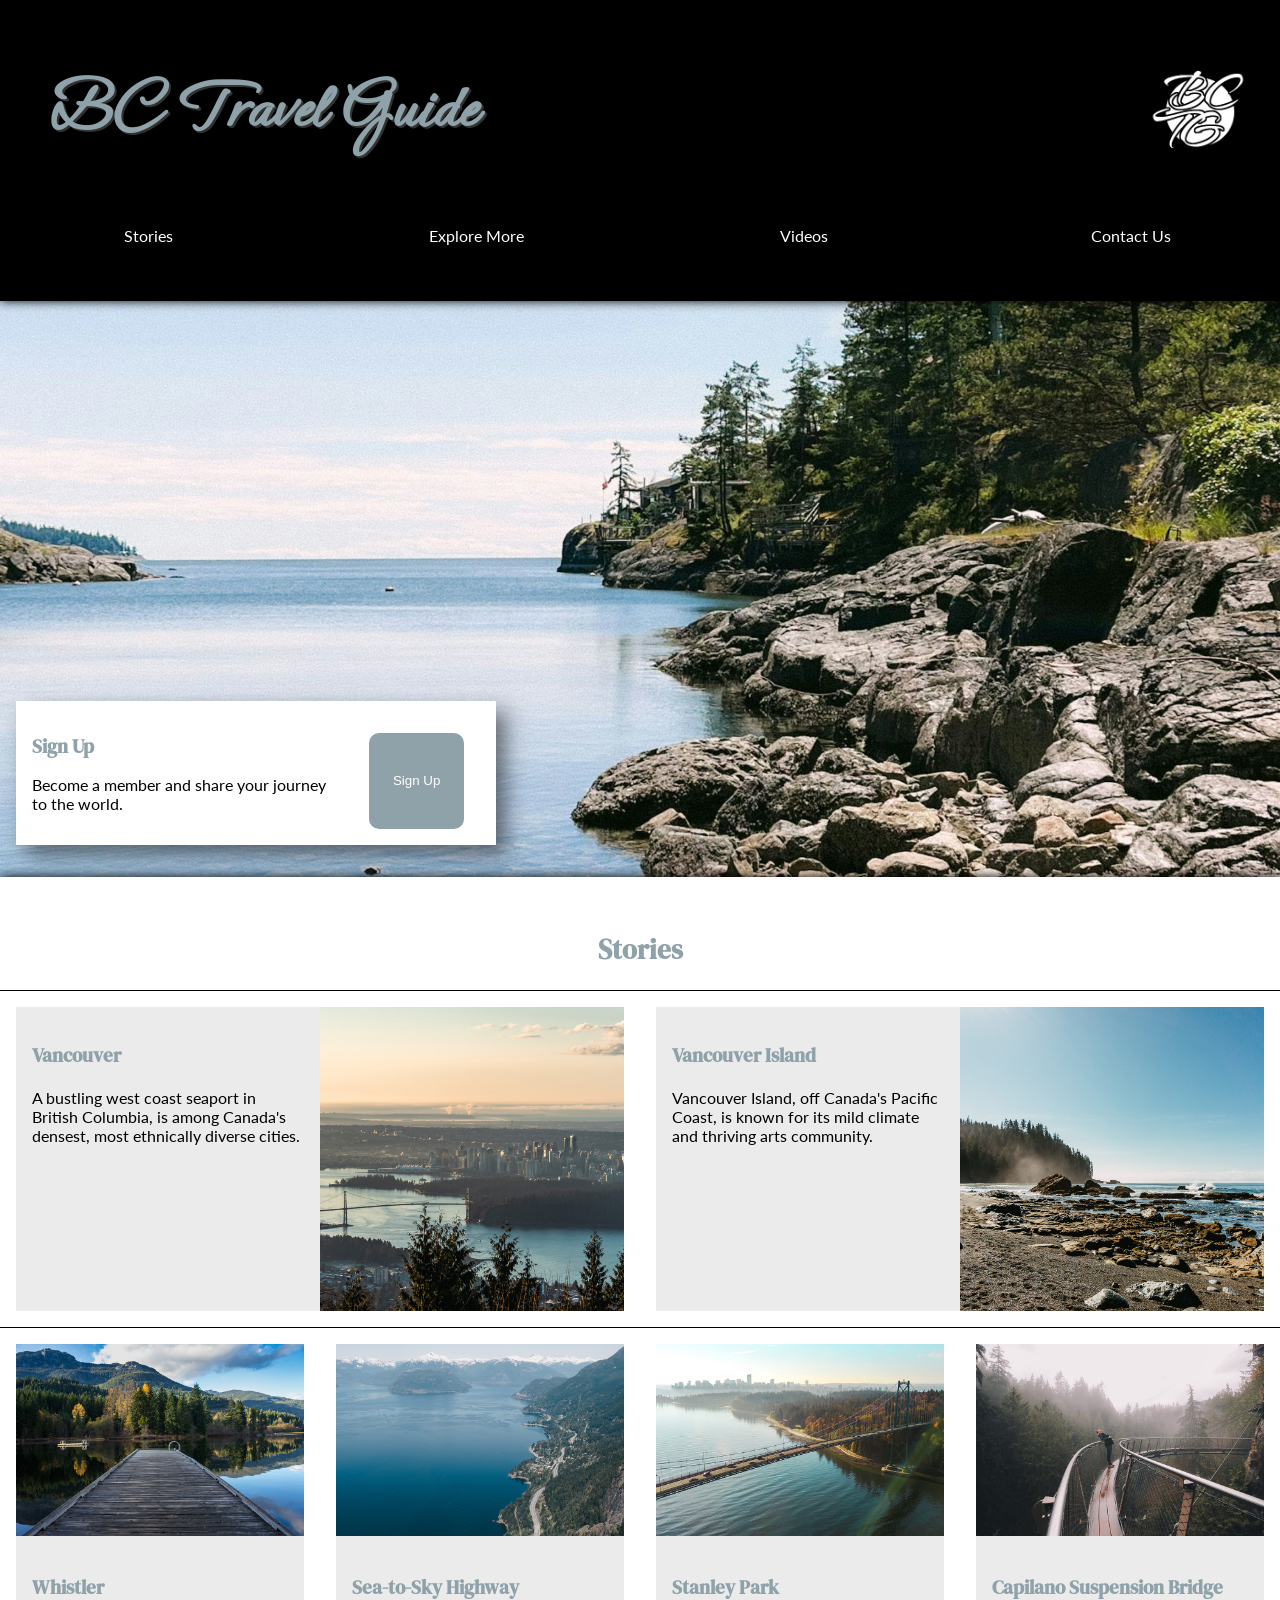
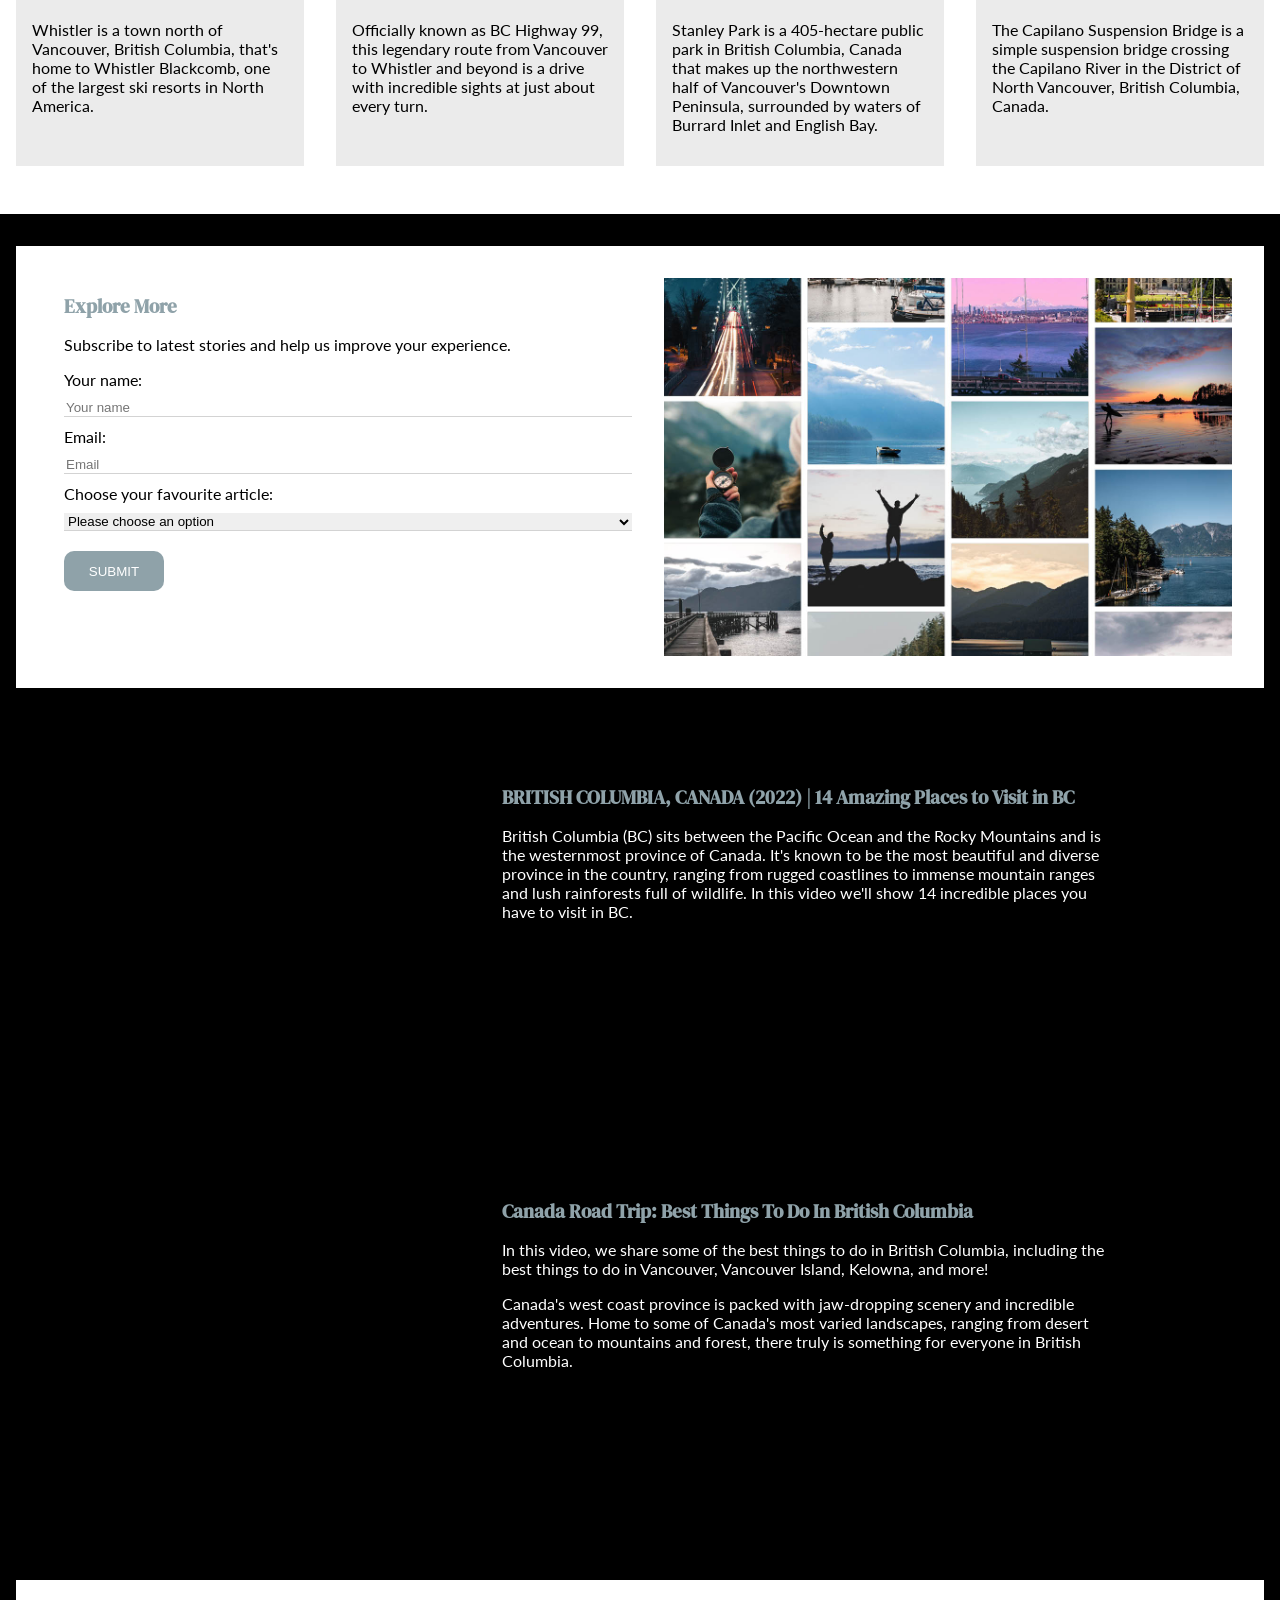
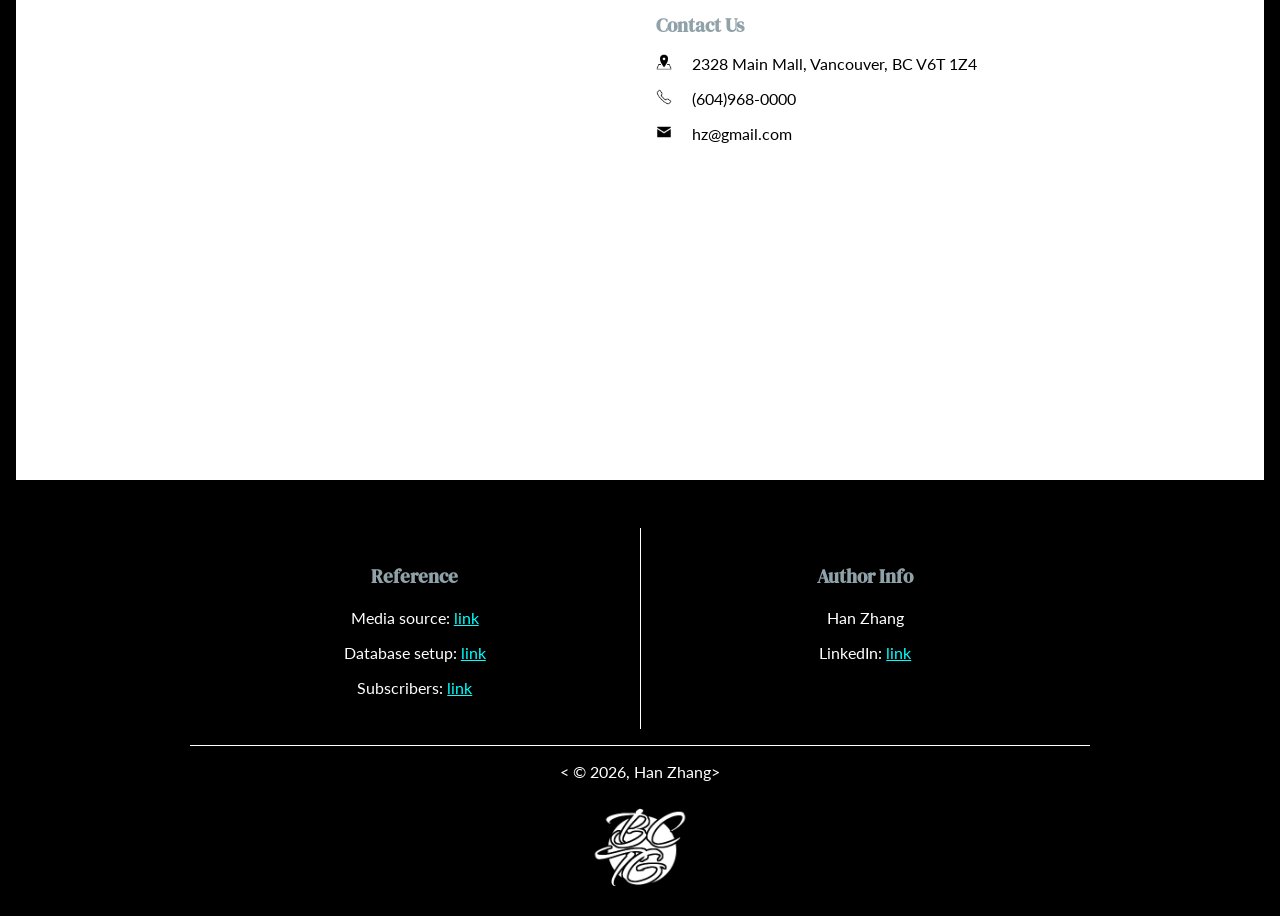
<file: index.html>
<!DOCTYPE html>
<html lang="en">
    <head>
        <title>BC Travel Guide</title>
        <meta charset="utf-8">
        <meta name="viewport" content="width=device-width, initial-scale=1" />
        <link rel="stylesheet" href="css/style.css">
        <script src="js/script.js"></script>

    </head>

    <body>
        <header>
            <div class="content">
                <div class="top">
                    <img src="images/Logo.png" width="100" height="100" alt="icon">
                    <h1>BC Travel Guide</h1>
                </div>
                <nav>
                    <ul>
                        <li><a href="#stories">Stories</a></li>
                        <li><a href="#exploreMore">Explore More</a></li>
                        <li><a href="#videoPart">Videos</a></li>
                        <li><a href="#contactInfo">Contact Us</a></li>
                    </ul>
                </nav>
            </div>
        </header>

        <div id="signup">
            <div class="floatingCard">
                <div class="titleAndText">
                    <h2>Sign Up</h2>
                    <p>Become a member and share your journey to the world.</p>
                </div>
                <button id="signUpButton" onclick="signUpButton()"> Sign Up</button>
            </div>
        </div>

        <article id="stories">
            <div class="content">

                <h2>Stories</h2>

                <div class="largeArticles">
                    <a class="articleCard" href="pages/story.html?story=vancouver">
                        <div class="titleAndText">
                            <h3>Vancouver</h3>
                            <p>A bustling west coast seaport in British Columbia, is among Canada's densest, most ethnically diverse cities.</p>
                        </div>
                        <div class="image">
                            <img src="images/articleCover/Crypress-matt-drenth-p9N0WTyPjgc-unsplash.jpg" alt="Vancouver city and bridge view" loading="lazy">
                        </div>
                    </a>
                    <a class="articleCard" href="pages/story.html?story=vancouver-island">
                        <div class="titleAndText">
                            <h3>Vancouver Island</h3>
                            <p>Vancouver Island, off Canada's Pacific Coast, is known for its mild climate and thriving arts community.</p>
                        </div>
                        <div class="image">
                            <img src="images/articleCover/VanvoucerIsland-matt-drenth-Lx_QJ677Hkg-unsplash.jpg" alt="Rocky Vancouver Island coastline" loading="lazy">
                        </div>
                    </a>
                </div>
    
                <div class="smallArticles">
                    <div class="part1">
                        <a class="articleCard" href="pages/story.html?story=whistler">
                            <div class="image">
                                <img src="images/articleCover/Whistler-benjamin-hayward-bvvmZbZ3QUQ-unsplash.jpg" alt="Lake and mountain view near Whistler" loading="lazy">
                            </div>
                            <div class="titleAndText">
                                <h3>Whistler</h3>
                                <p>Whistler is a town north of Vancouver, British Columbia, that's home to Whistler Blackcomb, one of the largest ski resorts in North America.</p>
                            </div>
                        </a>
                        <a class="articleCard" href="pages/story.html?story=sea-to-sky-highway">
                            <div class="image">
                                <img src="images/articleCover/SeaToSky-tim-woolliscroft--d6Btoap3dw-unsplash.jpg" alt="Aerial view of the Sea-to-Sky Highway" loading="lazy">
                            </div>
                            <div class="titleAndText">
                                <h3>Sea-to-Sky Highway</h3>
                                <p>Officially known as BC Highway 99, this legendary route from Vancouver to Whistler and beyond is a drive with incredible sights at just about every turn.</p>
                            </div>
                        </a>
                    </div>
                    <div class="part2">
                        <a class="articleCard" href="pages/story.html?story=stanley-park">
                            <div class="image">
                                <img src="images/articleCover/Stanly-lee-robinson-Yc9h5SJdEzI-unsplash.jpg" alt="Aerial view of Stanley Park and bridge" loading="lazy">
                            </div>
                            <div class="titleAndText">
                                <h3>Stanley Park</h3>
                                <p>Stanley Park is a 405-hectare public park in British Columbia, Canada that makes up the northwestern half of Vancouver's Downtown Peninsula, surrounded by waters of Burrard Inlet and English Bay.</p>
                            </div>
                        </a>
                        <a class="articleCard" href="pages/story.html?story=capilano-suspension-bridge">
                            <div class="image">
                                <img src="images/articleCover/Capilano-tim-trad-cnj0k9wYEAk-unsplash.jpg" alt="Person standing on Capilano Suspension Bridge" loading="lazy">
                            </div>
                            <div class="titleAndText">
                                <h3>Capilano Suspension Bridge</h3>
                                <p>The Capilano Suspension Bridge is a simple suspension bridge crossing the Capilano River in the District of North Vancouver, British Columbia, Canada. </p>
                            </div>
                        </a>
                    </div>
                </div>

            </div>
        </article>

        <div id="exploreMore">
            <div class="content">    
                <div class="centredCard">
                    <div class="titleAndText">
                        <div class="loginForm">    
                            <h2>Explore More</h2>
                            <p>Subscribe to latest stories and help us improve your experience.</p>
                            <form action="php/signUp.php" method="POST" onsubmit="ensurePhpServer(event)">
            
                                <label for="your-name">Your name:</label>
                                <input type="text" id="your-name" name="yourName" placeholder="Your name" required autocomplete="name">
                                <label for="email-address">Email:</label>
                                <input type="email" id="email-address" name="email" placeholder="Email" required autocomplete="email">
                
                                <label for="theme-select">Choose your favourite article:</label>
                                <select name="theme" id="theme-select" required>
                                    <option value="">Please choose an option</option>
                                    <option value="Vancouver">Vancouver</option>
                                    <option value="Vancouver Island">Vancouver Island</option>
                                    <option value="Whistler">Whistler</option>
                                    <option value="Sea-to-Sky Highway">Sea-to-Sky Highway</option>
                                    <option value="Stanley Park">Stanley Park</option>
                                    <option value="Capilano Suspension Bridge">Capilano Suspension Bridge</option>
                                </select>
                                
                                <input type="submit" name="submitButton" value="SUBMIT">      
                            </form>
                        </div>
                    </div>
                    <div class="image">
                        <img src="images/photoWall/photoWall.jpg" height="200" alt="British Columbia travel photo wall" loading="lazy">
                    </div>
                </div>
            </div>
        </div>

        <article id="videoPart">
            <div class="content">
                <div class="part1">
                    <div class="video">
                        <iframe src="https://www.youtube.com/embed/ivMP7NJBT_I" title="BRITISH COLUMBIA, CANADA (2022) | 14 Amazing Places to Visit in BC" allow="accelerometer; autoplay; clipboard-write; encrypted-media; gyroscope; picture-in-picture; web-share" allowfullscreen></iframe>
                    </div>
                    <div class="titleAndText">
                        <h2>BRITISH COLUMBIA, CANADA (2022) | 14 Amazing Places to Visit in BC</h2>
                        <p>British Columbia (BC) sits between the Pacific Ocean and the Rocky Mountains and is the westernmost province of Canada. It's known to be the most beautiful and diverse province in the country, ranging from rugged coastlines to immense mountain ranges and lush rainforests full of wildlife. In this video we'll show 14 incredible places you have to visit in BC. </p>
                    </div>
                </div>
            </div>
            <div class="content">
                <div class="part2">
                    <div class="video">
                        <iframe src="https://www.youtube.com/embed/M078XrAjBJQ" title="Canada Road Trip: Best Things To Do In British Columbia" allow="accelerometer; autoplay; clipboard-write; encrypted-media; gyroscope; picture-in-picture; web-share" allowfullscreen></iframe>
                    </div>
                    <div class="titleAndText">
                        <h2>Canada Road Trip: Best Things To Do In British Columbia</h2>
                        <p>In this video, we share some of the best things to do in British Columbia, including the best things to do in Vancouver, Vancouver Island, Kelowna, and more!</p>
                        <p>Canada's west coast province is packed with jaw-dropping scenery and incredible adventures. Home to some of Canada's most varied landscapes, ranging from desert and ocean to mountains and forest, there truly is something for everyone in British Columbia.</p>
                    </div>
                </div>
            </div>
        </article>

        <div id="contactInfo">
            <div class="content">
                <div class="centredCard">
                    <div class="image">
                        <iframe
                            id="map"
                            title="Map showing UBC"
                            src="https://www.google.com/maps?q=University%20of%20British%20Columbia%2C%202328%20Main%20Mall%2C%20Vancouver%2C%20BC&output=embed"
                            loading="lazy"
                            referrerpolicy="no-referrer-when-downgrade"
                            allowfullscreen>
                        </iframe>
                    </div>
                    <div class="titleAndText">
                        <h2>Contact Us</h2>
                        <ul>
                            <li><img src="images/icons/icons8-address-100.png" alt="address" class="icon"> 2328 Main Mall, Vancouver, BC V6T 1Z4</li>
                            <li><img src="images/icons/icons8-phone-100.png" alt="phone" class="icon"> (604)968-0000</li>
                            <li><img src="images/icons/icons8-email-96.png" alt="email" class="icon"> hz@gmail.com</li>
                        </ul>
                    </div>
                </div>
            </div>
        </div>

        <footer id="informations">
            <div class="content">
                <div class="top">
                    <div class="left">
                        <h3>Reference</h3>
                        <p>Media source: <a href="pages/mediaSource.html">link</a></p>
                        <p>Database setup: <a href="php/setup.php">link</a></p>
                        <p>Subscribers: <a href="php/subscribers.php">link</a></p>
                    </div>
                    <div class="right">
                        <h3>Author Info</h3>
                        <p>Han Zhang</p>
                        <p>LinkedIn: <a href="https://www.linkedin.com/in/hanz14c/">link</a></p>
                    </div>    
                </div>
                <div class="bottom">
                    <p> &lt; &copy; 2026, Han Zhang> </p>
                    <img src="images/Logo.png" width="100" height="100" alt="icon">
                </div>    
            </div>
        </footer>
    </body>
</html>
</file>
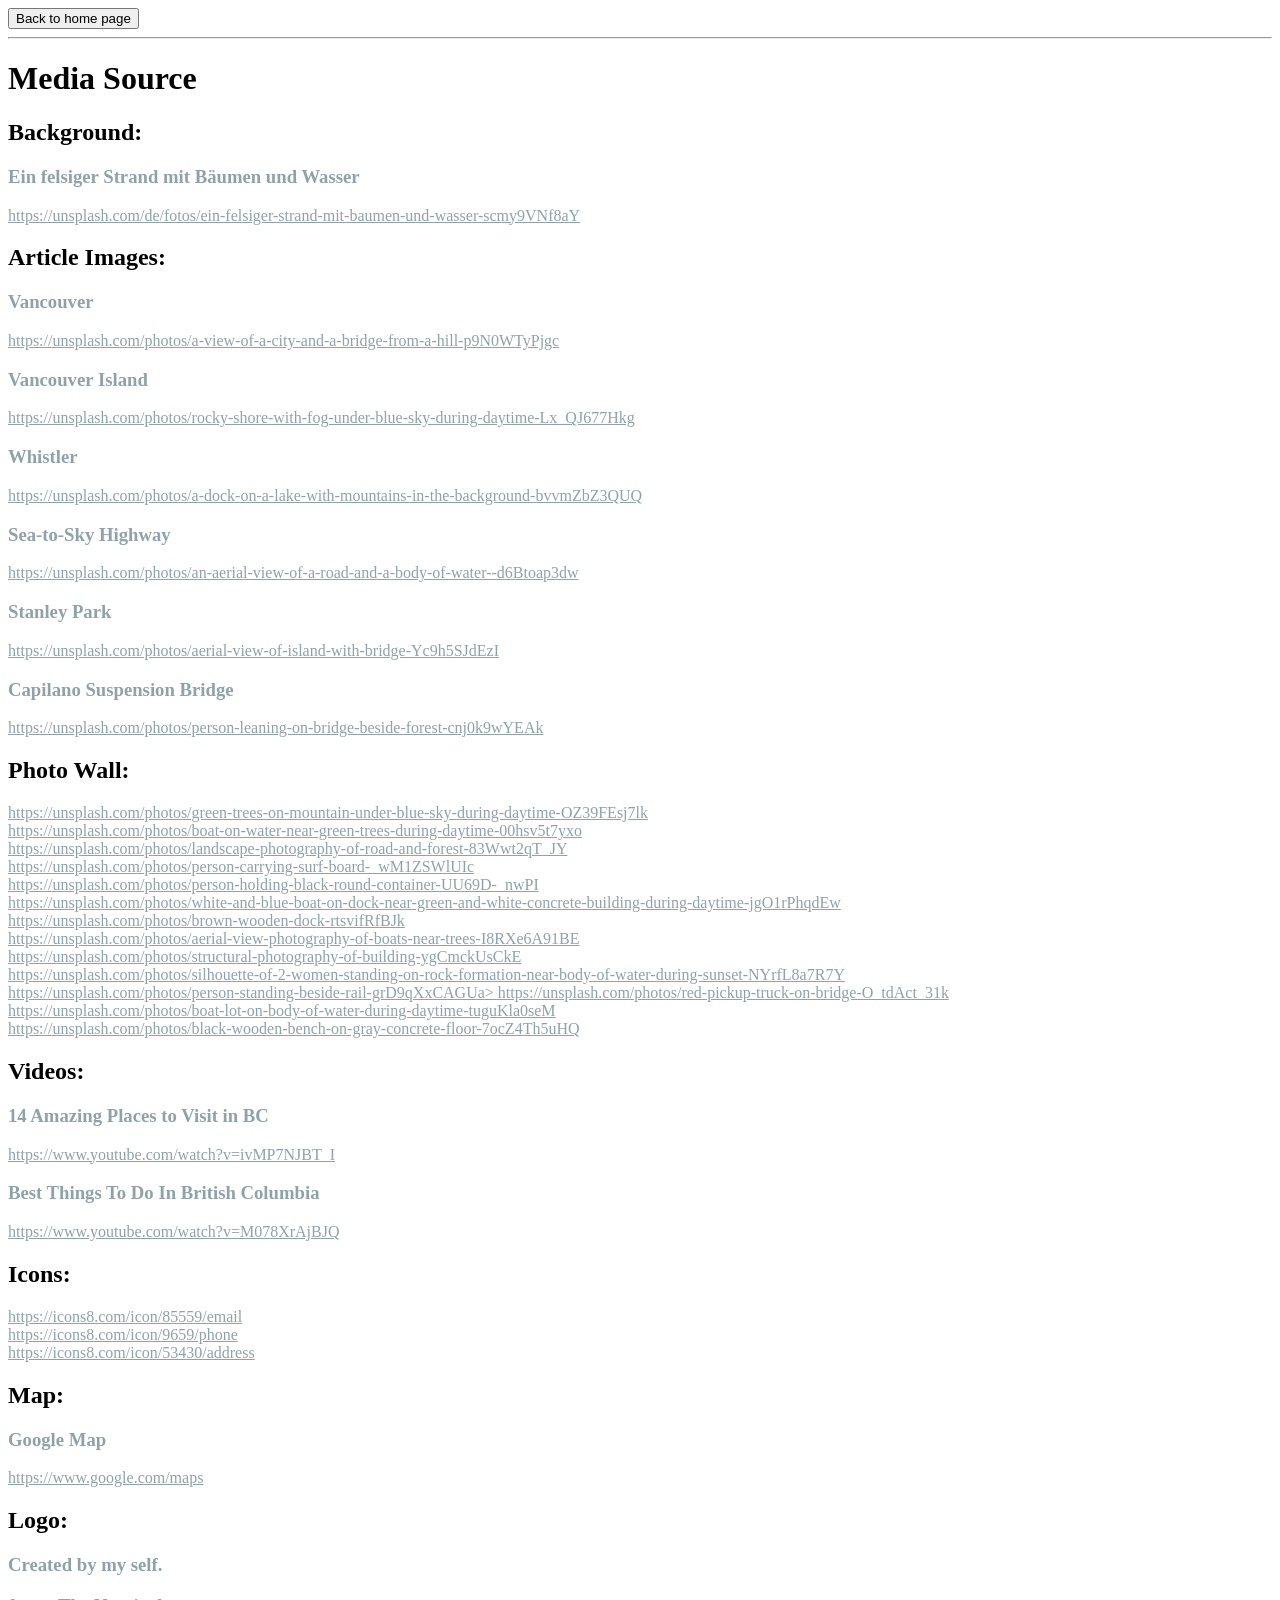
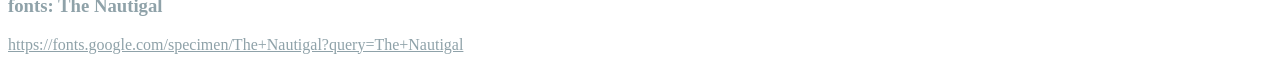
<file: index/mediaSource.html>
<!DOCTYPE html>
<html lang="en">
    <head>
        <title>Project - Han Zhang</title>
        <meta charset="utf-8">
        <meta name="viewport" content="width=device-width, initial-scale=1" />
        <style>
            h3, a {
                color: rgb(143, 162, 169);
            }
        </style>
    </head>
    <body>
        <a href="../project.html"><button>Back to home page</button></a>
        <hr>

        <h1>Media Source</h1>

        <h2>Background:</h2>
        <h3>Ein felsiger Strand mit Bäumen und Wasser</h3>
        <a href="https://unsplash.com/de/fotos/ein-felsiger-strand-mit-baumen-und-wasser-scmy9VNf8aY">https://unsplash.com/de/fotos/ein-felsiger-strand-mit-baumen-und-wasser-scmy9VNf8aY</a>
        <h2>Article Images:</h2>
        <h3>Vancouver</h3>
        <a href="https://unsplash.com/photos/a-view-of-a-city-and-a-bridge-from-a-hill-p9N0WTyPjgc">https://unsplash.com/photos/a-view-of-a-city-and-a-bridge-from-a-hill-p9N0WTyPjgc</a>
        <h3>Vancouver Island</h3>
        <a href="https://unsplash.com/photos/rocky-shore-with-fog-under-blue-sky-during-daytime-Lx_QJ677Hkg">https://unsplash.com/photos/rocky-shore-with-fog-under-blue-sky-during-daytime-Lx_QJ677Hkg</a>
        <h3>Whistler</h3>
        <a href="https://unsplash.com/photos/a-dock-on-a-lake-with-mountains-in-the-background-bvvmZbZ3QUQ">https://unsplash.com/photos/a-dock-on-a-lake-with-mountains-in-the-background-bvvmZbZ3QUQ</a>
        <h3>Sea-to-Sky Highway</h3>
        <a href="https://unsplash.com/photos/an-aerial-view-of-a-road-and-a-body-of-water--d6Btoap3dw">https://unsplash.com/photos/an-aerial-view-of-a-road-and-a-body-of-water--d6Btoap3dw</a>
        <h3>Stanley Park</h3>
        <a href="https://unsplash.com/photos/aerial-view-of-island-with-bridge-Yc9h5SJdEzI">https://unsplash.com/photos/aerial-view-of-island-with-bridge-Yc9h5SJdEzI</a>
        <h3>Capilano Suspension Bridge</h3>
        <a href="https://unsplash.com/photos/person-leaning-on-bridge-beside-forest-cnj0k9wYEAk">https://unsplash.com/photos/person-leaning-on-bridge-beside-forest-cnj0k9wYEAk</a>

        <h2>Photo Wall:</h2>
        <a href="https://unsplash.com/photos/green-trees-on-mountain-under-blue-sky-during-daytime-OZ39FEsj7lk">https://unsplash.com/photos/green-trees-on-mountain-under-blue-sky-during-daytime-OZ39FEsj7lk</a><br>
        <a href="https://unsplash.com/photos/boat-on-water-near-green-trees-during-daytime-00hsv5t7yxo">https://unsplash.com/photos/boat-on-water-near-green-trees-during-daytime-00hsv5t7yxo</a><br>
        <a href="https://unsplash.com/photos/landscape-photography-of-road-and-forest-83Wwt2qT_JY">https://unsplash.com/photos/landscape-photography-of-road-and-forest-83Wwt2qT_JY</a><br>
        <a href="https://unsplash.com/photos/person-carrying-surf-board-_wM1ZSWlUIc">https://unsplash.com/photos/person-carrying-surf-board-_wM1ZSWlUIc</a><br>
        <a href="https://unsplash.com/photos/person-holding-black-round-container-UU69D-_nwPI">https://unsplash.com/photos/person-holding-black-round-container-UU69D-_nwPI</a><br>
        <a href="https://unsplash.com/photos/white-and-blue-boat-on-dock-near-green-and-white-concrete-building-during-daytime-jgO1rPhqdEw">https://unsplash.com/photos/white-and-blue-boat-on-dock-near-green-and-white-concrete-building-during-daytime-jgO1rPhqdEw</a><br>
        <a href="https://unsplash.com/photos/brown-wooden-dock-rtsvifRfBJk">https://unsplash.com/photos/brown-wooden-dock-rtsvifRfBJk</a><br>
        <a href="https://unsplash.com/photos/aerial-view-photography-of-boats-near-trees-I8RXe6A91BE">https://unsplash.com/photos/aerial-view-photography-of-boats-near-trees-I8RXe6A91BE</a><br>
        <a href="https://unsplash.com/photos/structural-photography-of-building-ygCmckUsCkE">https://unsplash.com/photos/structural-photography-of-building-ygCmckUsCkE</a><br>
        <a href="https://unsplash.com/photos/silhouette-of-2-women-standing-on-rock-formation-near-body-of-water-during-sunset-NYrfL8a7R7Y">https://unsplash.com/photos/silhouette-of-2-women-standing-on-rock-formation-near-body-of-water-during-sunset-NYrfL8a7R7Y</a><br>
        <a href="https://unsplash.com/photos/person-standing-beside-rail-grD9qXxCAGU">https://unsplash.com/photos/person-standing-beside-rail-grD9qXxCAGU</body>a>
        <a href="https://unsplash.com/photos/red-pickup-truck-on-bridge-O_tdAct_31k">https://unsplash.com/photos/red-pickup-truck-on-bridge-O_tdAct_31k</a><br>
        <a href="https://unsplash.com/photos/boat-lot-on-body-of-water-during-daytime-tuguKla0seM">https://unsplash.com/photos/boat-lot-on-body-of-water-during-daytime-tuguKla0seM</a><br>
        <a href="https://unsplash.com/photos/black-wooden-bench-on-gray-concrete-floor-7ocZ4Th5uHQ">https://unsplash.com/photos/black-wooden-bench-on-gray-concrete-floor-7ocZ4Th5uHQ</a><br>


        <h2>Videos:</h2>
        <h3>14 Amazing Places to Visit in BC</h3>
        <a href="https://www.youtube.com/watch?v=ivMP7NJBT_I">https://www.youtube.com/watch?v=ivMP7NJBT_I</a>
        <h3>Best Things To Do In British Columbia</h3>
        <a href="https://www.youtube.com/watch?v=M078XrAjBJQ">https://www.youtube.com/watch?v=M078XrAjBJQ</a>

        <h2>Icons:</h2>
        <a href="https://icons8.com/icon/85559/email">https://icons8.com/icon/85559/email</a><br>
        <a href="https://icons8.com/icon/9659/phone">https://icons8.com/icon/9659/phone</a><br>
        <a href="https://icons8.com/icon/53430/address">https://icons8.com/icon/53430/address</a><br>

        <h2>Map:</h2>
        <h3>Google Map</h3>
        <a href="https://www.google.com/maps">https://www.google.com/maps</a>
        
        <h2>Logo:</h2>
        <h3>Created by my self.</h3>
        <h3>fonts: The Nautigal</h3>
        <a href="https://fonts.google.com/specimen/The+Nautigal?query=The+Nautigal">https://fonts.google.com/specimen/The+Nautigal?query=The+Nautigal</a>
    </body>
</html>
</file>
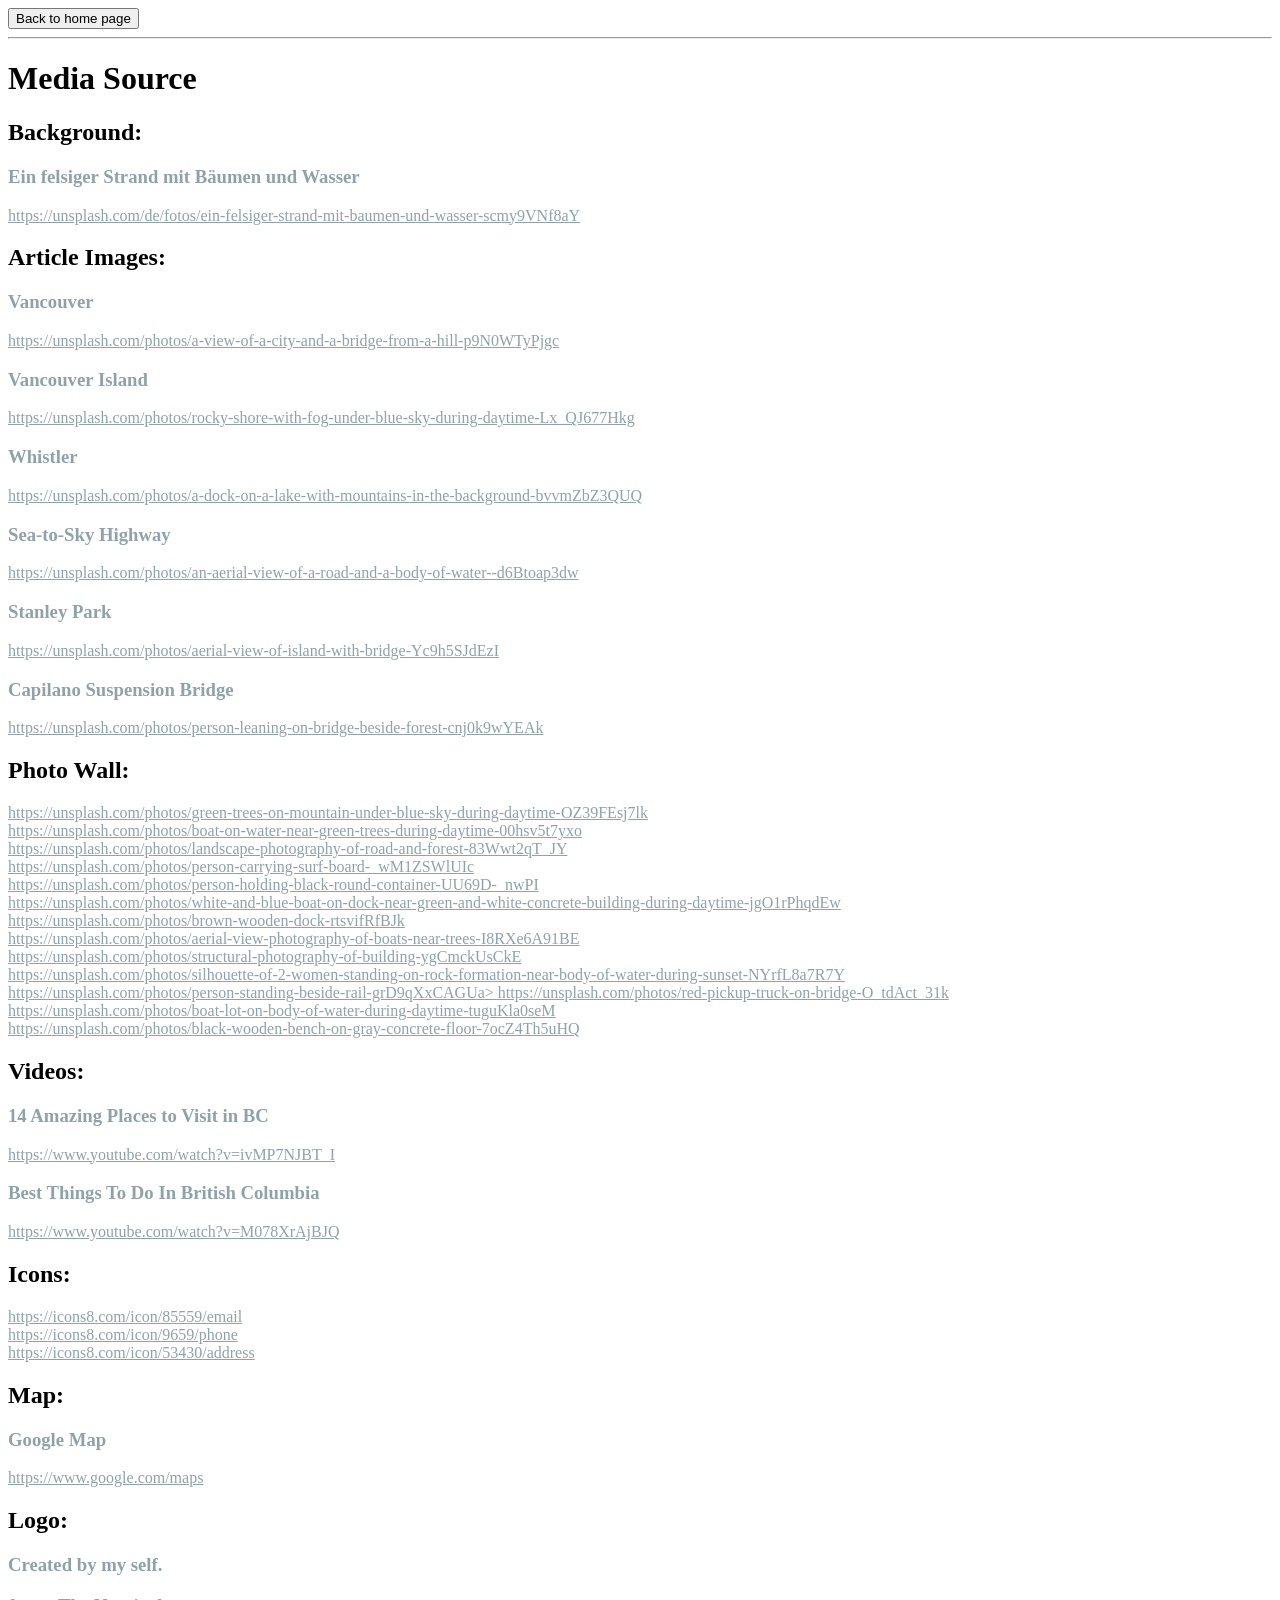
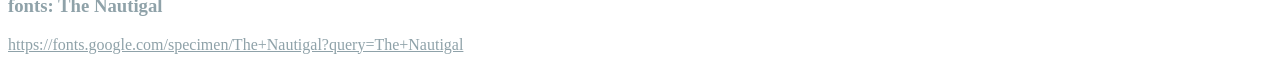
<file: pages/mediaSource.html>
<!DOCTYPE html>
<html lang="en">
    <head>
        <title>Project - Han Zhang</title>
        <meta charset="utf-8">
        <meta name="viewport" content="width=device-width, initial-scale=1" />
        <style>
            h3, a {
                color: rgb(143, 162, 169);
            }
        </style>
    </head>
    <body>
        <a href="../index.html"><button>Back to home page</button></a>
        <hr>

        <h1>Media Source</h1>

        <h2>Background:</h2>
        <h3>Ein felsiger Strand mit Bäumen und Wasser</h3>
        <a href="https://unsplash.com/de/fotos/ein-felsiger-strand-mit-baumen-und-wasser-scmy9VNf8aY">https://unsplash.com/de/fotos/ein-felsiger-strand-mit-baumen-und-wasser-scmy9VNf8aY</a>
        <h2>Article Images:</h2>
        <h3>Vancouver</h3>
        <a href="https://unsplash.com/photos/a-view-of-a-city-and-a-bridge-from-a-hill-p9N0WTyPjgc">https://unsplash.com/photos/a-view-of-a-city-and-a-bridge-from-a-hill-p9N0WTyPjgc</a>
        <h3>Vancouver Island</h3>
        <a href="https://unsplash.com/photos/rocky-shore-with-fog-under-blue-sky-during-daytime-Lx_QJ677Hkg">https://unsplash.com/photos/rocky-shore-with-fog-under-blue-sky-during-daytime-Lx_QJ677Hkg</a>
        <h3>Whistler</h3>
        <a href="https://unsplash.com/photos/a-dock-on-a-lake-with-mountains-in-the-background-bvvmZbZ3QUQ">https://unsplash.com/photos/a-dock-on-a-lake-with-mountains-in-the-background-bvvmZbZ3QUQ</a>
        <h3>Sea-to-Sky Highway</h3>
        <a href="https://unsplash.com/photos/an-aerial-view-of-a-road-and-a-body-of-water--d6Btoap3dw">https://unsplash.com/photos/an-aerial-view-of-a-road-and-a-body-of-water--d6Btoap3dw</a>
        <h3>Stanley Park</h3>
        <a href="https://unsplash.com/photos/aerial-view-of-island-with-bridge-Yc9h5SJdEzI">https://unsplash.com/photos/aerial-view-of-island-with-bridge-Yc9h5SJdEzI</a>
        <h3>Capilano Suspension Bridge</h3>
        <a href="https://unsplash.com/photos/person-leaning-on-bridge-beside-forest-cnj0k9wYEAk">https://unsplash.com/photos/person-leaning-on-bridge-beside-forest-cnj0k9wYEAk</a>

        <h2>Photo Wall:</h2>
        <a href="https://unsplash.com/photos/green-trees-on-mountain-under-blue-sky-during-daytime-OZ39FEsj7lk">https://unsplash.com/photos/green-trees-on-mountain-under-blue-sky-during-daytime-OZ39FEsj7lk</a><br>
        <a href="https://unsplash.com/photos/boat-on-water-near-green-trees-during-daytime-00hsv5t7yxo">https://unsplash.com/photos/boat-on-water-near-green-trees-during-daytime-00hsv5t7yxo</a><br>
        <a href="https://unsplash.com/photos/landscape-photography-of-road-and-forest-83Wwt2qT_JY">https://unsplash.com/photos/landscape-photography-of-road-and-forest-83Wwt2qT_JY</a><br>
        <a href="https://unsplash.com/photos/person-carrying-surf-board-_wM1ZSWlUIc">https://unsplash.com/photos/person-carrying-surf-board-_wM1ZSWlUIc</a><br>
        <a href="https://unsplash.com/photos/person-holding-black-round-container-UU69D-_nwPI">https://unsplash.com/photos/person-holding-black-round-container-UU69D-_nwPI</a><br>
        <a href="https://unsplash.com/photos/white-and-blue-boat-on-dock-near-green-and-white-concrete-building-during-daytime-jgO1rPhqdEw">https://unsplash.com/photos/white-and-blue-boat-on-dock-near-green-and-white-concrete-building-during-daytime-jgO1rPhqdEw</a><br>
        <a href="https://unsplash.com/photos/brown-wooden-dock-rtsvifRfBJk">https://unsplash.com/photos/brown-wooden-dock-rtsvifRfBJk</a><br>
        <a href="https://unsplash.com/photos/aerial-view-photography-of-boats-near-trees-I8RXe6A91BE">https://unsplash.com/photos/aerial-view-photography-of-boats-near-trees-I8RXe6A91BE</a><br>
        <a href="https://unsplash.com/photos/structural-photography-of-building-ygCmckUsCkE">https://unsplash.com/photos/structural-photography-of-building-ygCmckUsCkE</a><br>
        <a href="https://unsplash.com/photos/silhouette-of-2-women-standing-on-rock-formation-near-body-of-water-during-sunset-NYrfL8a7R7Y">https://unsplash.com/photos/silhouette-of-2-women-standing-on-rock-formation-near-body-of-water-during-sunset-NYrfL8a7R7Y</a><br>
        <a href="https://unsplash.com/photos/person-standing-beside-rail-grD9qXxCAGU">https://unsplash.com/photos/person-standing-beside-rail-grD9qXxCAGU</body>a>
        <a href="https://unsplash.com/photos/red-pickup-truck-on-bridge-O_tdAct_31k">https://unsplash.com/photos/red-pickup-truck-on-bridge-O_tdAct_31k</a><br>
        <a href="https://unsplash.com/photos/boat-lot-on-body-of-water-during-daytime-tuguKla0seM">https://unsplash.com/photos/boat-lot-on-body-of-water-during-daytime-tuguKla0seM</a><br>
        <a href="https://unsplash.com/photos/black-wooden-bench-on-gray-concrete-floor-7ocZ4Th5uHQ">https://unsplash.com/photos/black-wooden-bench-on-gray-concrete-floor-7ocZ4Th5uHQ</a><br>


        <h2>Videos:</h2>
        <h3>14 Amazing Places to Visit in BC</h3>
        <a href="https://www.youtube.com/watch?v=ivMP7NJBT_I">https://www.youtube.com/watch?v=ivMP7NJBT_I</a>
        <h3>Best Things To Do In British Columbia</h3>
        <a href="https://www.youtube.com/watch?v=M078XrAjBJQ">https://www.youtube.com/watch?v=M078XrAjBJQ</a>

        <h2>Icons:</h2>
        <a href="https://icons8.com/icon/85559/email">https://icons8.com/icon/85559/email</a><br>
        <a href="https://icons8.com/icon/9659/phone">https://icons8.com/icon/9659/phone</a><br>
        <a href="https://icons8.com/icon/53430/address">https://icons8.com/icon/53430/address</a><br>

        <h2>Map:</h2>
        <h3>Google Map</h3>
        <a href="https://www.google.com/maps">https://www.google.com/maps</a>
        
        <h2>Logo:</h2>
        <h3>Created by my self.</h3>
        <h3>fonts: The Nautigal</h3>
        <a href="https://fonts.google.com/specimen/The+Nautigal?query=The+Nautigal">https://fonts.google.com/specimen/The+Nautigal?query=The+Nautigal</a>
    </body>
</html>
</file>
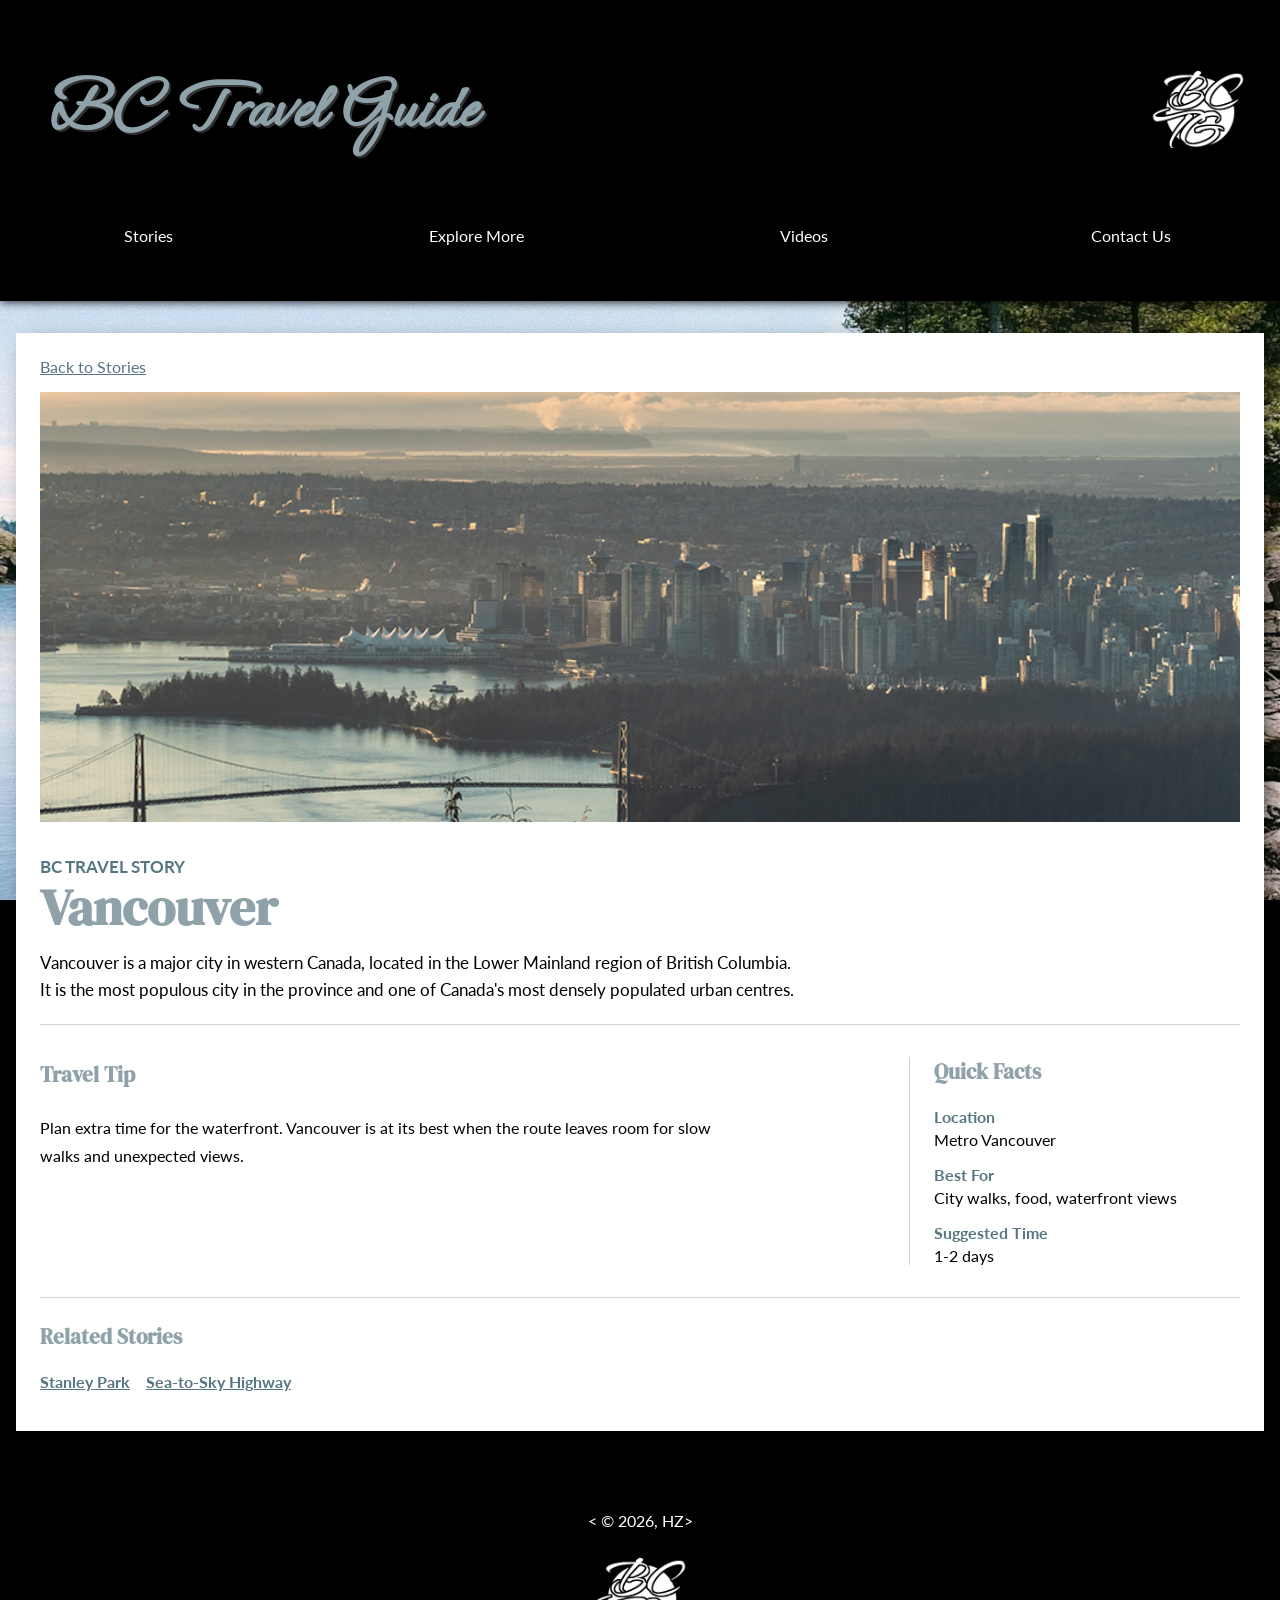
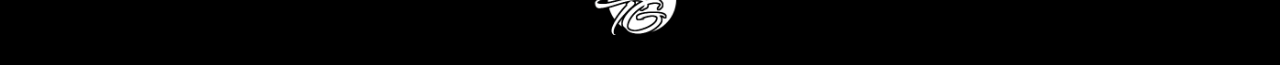
<file: pages/story.html>
<!DOCTYPE html>
<html lang="en">
    <head>
        <title>Story - BC Travel Guide</title>
        <meta charset="utf-8">
        <meta name="viewport" content="width=device-width, initial-scale=1">
        <link rel="stylesheet" href="../css/style.css">
        <script src="storyData.js?v=20260529" defer></script>
    </head>

    <body>
        <header>
            <div class="content">
                <div class="top">
                    <img src="../images/Logo.png" width="100" height="100" alt="icon">
                    <h1>BC Travel Guide</h1>
                </div>
                <nav>
                    <ul>
                        <li><a href="../index.html#stories">Stories</a></li>
                        <li><a href="../index.html#exploreMore">Explore More</a></li>
                        <li><a href="../index.html#videoPart">Videos</a></li>
                        <li><a href="../index.html#contactInfo">Contact Us</a></li>
                    </ul>
                </nav>
            </div>
        </header>

        <main class="storyDetail">
            <article class="content storyArticle">
                <a class="backLink" href="../index.html#stories">Back to Stories</a>
                <div class="storyHero">
                    <img id="storyImage" src="../images/background.jpg" alt="BC landscape">
                </div>
                <div class="storyIntroPanel">
                    <p class="storyEyebrow">BC Travel Story</p>
                    <h2 id="storyTitle"></h2>
                    <p id="storyIntro"></p>
                </div>
                <div class="storyLayout">
                    <div class="storyText">
                        <h3>Travel Tip</h3>
                        <p id="storyTip"></p>
                    </div>
                    <aside class="storyMeta" aria-label="Story quick facts">
                        <h3>Quick Facts</h3>
                        <dl id="storyFacts"></dl>
                    </aside>
                </div>
                <div class="relatedStories">
                    <h3>Related Stories</h3>
                    <ul id="relatedStories"></ul>
                </div>
            </article>
        </main>

        <footer id="informations">
            <div class="content">
                <div class="bottom">
                    <p> &lt; &copy; 2026, HZ> </p>
                    <img src="../images/Logo.png" width="100" height="100" alt="icon">
                </div>
            </div>
        </footer>
    </body>
</html>
</file>
<file: css/style.css>
@import url('https://fonts.googleapis.com/css2?family=DM+Serif+Display:ital@0;1&family=Ephesis&family=Lato&display=swap');

/* body */
body {
    background-color: black;
    background-image: url(../images/background.jpg);
    background-size: cover;
    background-attachment: fixed;
    background-position: center;
    font-family: "Lato";
    margin: 0px;
}

h1 {
    font-family: "Ephesis";
    color: rgb(143, 162, 169);
    padding-top: 1rem;
    text-shadow: 2px 2px 0px rgba(100, 100, 100, 0.5);
}

h2, h3 {
    font-family: "DM Serif Display";
    font-size: larger;
    color: rgb(143, 162, 169);
}

.articleCard:hover, .floatingCard:hover {
    transform: scale(1.03, 1.03);
}

.articleCard, .floatingCard {
    transition: transform 0.4s;
}

/* header */ 
header {
    background-color: black;
    color: white;
    box-shadow: 0px 0px 10px rgba(0, 0, 0, 1);
}

header .content {
    padding: 2rem 1rem;
}

header .top {
    text-align: center;
    margin-bottom: 2rem;
}

header .top h1 {
    margin: 1rem;
}

header .top img {
    margin: auto;
}

header ul {
    padding: 0rem;
}

header ul li {
    list-style: none;
    text-align: center;
    font-size: larger;
    border-top: 1px solid white;
    border-bottom: none;
    padding: 0.5rem;
}

header a {
    text-decoration: none;
    color: white;
    padding: 0.5rem;
}

header a:hover {
    color: aqua;
    border-bottom: 1px solid white;
}

header a:active {
    background-color: white;
    color: black;
}

/* #signup */
#signup {
    margin: 15rem 1rem 2rem 1rem;
    box-sizing: content-box;
}

.floatingCard {
    background-color: white;
    box-shadow: 10px 10px 20px rgba(0, 0, 0, 0.5);
    max-width: 35%;
    padding: 1rem;
}

.floatingCard button {
    width: 100%;
    border: none;
    border-radius: 10px;
    background-color: rgb(143, 162, 169);
    color: white;
    padding: 1rem;
}

/* #stories */
#stories {
    background-color: white;
    box-shadow: 0px 0px 10px rgba(0, 0, 0, 1);
    padding-top: 2rem;
    padding-bottom: 2rem;
}

#stories .content > h2:first-of-type {
    text-align: center;
    font-size: 20pt;
}

.largeArticles {
    border-top: 1px solid black;
}

.largeArticles .articleCard {
    display: flex;
    flex-direction: column;
    justify-content: space-between;
    background-color: rgb(235, 235, 235);
    margin: 1rem;
}

.largeArticles .titleAndText {
    width: 100%;
    height: 30%;
    padding: 1rem;
    box-sizing: border-box;
    overflow: scroll;
}

.largeArticles .image {
    display: flex;
    flex-direction: row;
    justify-content: flex-start;
    align-items: flex-end;
    width: 100%;
    height: 70%;
}

.largeArticles img {
    height: auto;
    width: auto;
    max-height: 100%;
    max-width: 100%;
}

.smallArticles {
    border-top: 1px solid black;
}

.smallArticles .articleCard {
    background-color: rgb(235, 235, 235);
    display: flex;
    flex-direction: column;
    justify-content: space-between;
    align-items: center;
    margin: 1rem;
}

.smallArticles .titleAndText {
    padding: 1rem;
}

.smallArticles img {
    width: 100%;
}

a.articleCard {
    color: inherit;
    text-decoration: none;
}

a.articleCard:focus-visible {
    outline: 3px solid rgb(143, 162, 169);
    outline-offset: 4px;
}

/* story detail pages */
.storyDetail {
    padding: 2rem 1rem 3rem;
}

.storyArticle {
    background-color: white;
    box-shadow: 10px 10px 20px rgba(0, 0, 0, 0.5);
    box-sizing: border-box;
    margin: auto;
    max-width: 1040px;
    padding: 1rem;
}

.storyDetail .backLink {
    color: rgb(86, 118, 130);
    display: inline-block;
    margin-bottom: 1rem;
}

.storyHero img {
    width: 100%;
    height: 260px;
    object-fit: cover;
    display: block;
}

.storyIntroPanel {
    border-bottom: 1px solid lightgray;
    padding: 1.5rem 0 1rem;
}

.storyEyebrow {
    color: rgb(86, 118, 130);
    font-size: 0.8rem;
    font-weight: bold;
    letter-spacing: 0;
    margin: 0 0 0.5rem;
    text-transform: uppercase;
}

.storyIntroPanel h2 {
    font-size: 28pt;
    line-height: 1.05;
    margin: 0 0 1rem;
}

.storyIntroPanel p {
    font-size: 1.05rem;
    line-height: 1.6;
    margin: 0;
    max-width: 760px;
}

.storyLayout {
    display: flex;
    flex-direction: column;
    gap: 1.5rem;
}

.storyText {
    line-height: 1.7;
    padding: 1.5rem 0 0;
}

.storyText h3,
.storyMeta h3,
.relatedStories h3 {
    font-size: 16pt;
    margin-top: 0;
}

.storyText ul {
    padding-left: 1.25rem;
}

.storyText li {
    margin-bottom: 0.5rem;
}

.storyMeta {
    border-top: 1px solid lightgray;
    padding-top: 1.25rem;
}

.storyMeta dl {
    margin: 0;
}

.storyMeta dt {
    color: rgb(86, 118, 130);
    font-weight: bold;
    margin-top: 1rem;
}

.storyMeta dt:first-child {
    margin-top: 0;
}

.storyMeta dd {
    margin: 0.25rem 0 0;
}

.relatedStories {
    border-top: 1px solid lightgray;
    margin-top: 1.5rem;
    padding-top: 1rem;
}

.relatedStories ul {
    display: flex;
    flex-direction: column;
    gap: 0.5rem;
    list-style: none;
    padding-left: 0;
}

.relatedStories a {
    color: rgb(86, 118, 130);
    font-weight: bold;
}

/* #exploreMore */
#exploreMore {
    margin: auto;
    text-align: center;
}

#exploreMore .content {
    margin: 1rem;
}

#exploreMore .centredCard {
    background-color: white;
    box-shadow: 10px 10px 20px rgba(0, 0, 0, 0.5);
    width: 100%;
    box-sizing: border-box;
    padding: 1rem;
    margin-top: 2rem;
    margin-bottom: 2rem;
}

#exploreMore img {
    width: 100%;
    height: auto;
    padding: 1rem;
}

form {
    display: flex;
    flex-direction: column;
}

input, select {
    border: none;
    border-bottom: 1px solid lightgray;
    margin-top: 10px;
    margin-bottom: 10px;
}

label {
    text-align: left;
}

input[type='submit'] {
    background-color: rgb(143, 162, 169);
    color: white;
    height: 40px;
    width: 100px;
    border: none;
    border-radius: 10px;
    margin-bottom: 1rem;
}


/* #videoPart */
#videoPart {
    background-color: black;
    color: white;
    box-shadow: 0px 0px 10px rgba(0, 0, 0, 1);
    text-align: center;
}

#videoPart .content {
    padding: 1rem;
}

#videoPart .part1, #videoPart .part2 {
    margin-top: 1rem;
    margin-bottom: 1rem;
}

iframe {
    width: 100%;
    border: none;
}

/* #contactInfo */
#contactInfo {
    margin: auto;
    text-align: center;
}

#contactInfo .content {
    margin: 1rem;
}

#contactInfo .centredCard {
    background-color: white;
    box-shadow: 10px 10px 20px rgba(0, 0, 0, 0.5);
    width: 100%;
    box-sizing: border-box;
    padding: 1rem;
    margin-top: 2rem;
    margin-bottom: 2rem;
}

#contactInfo #map {
    width: 100%;
    height: 300px;
    border: none;
}

#contactInfo ul {
    padding-left: 0px;
}

#contactInfo li {
    list-style: none;
    margin-top: 1rem;
}

#contactInfo .icon {
    width: auto;
    height: 1rem;
    padding-right: 1rem;
}


/* footer */
footer {
    background-color: black;
    box-shadow: 0px 0px 10px rgba(0, 0, 0, 1);
    color: white;
}

footer .content {
    padding: 1rem;
}

footer .top {
    border-bottom: 1px solid white;
}

footer .top .left {
    border-bottom: 1px solid white;
    text-align: center;
}

footer .top .right {
    text-align: center;
}

footer ul {
    padding-left: 0px;
}

footer .top .left li {
    list-style: none;
}

footer .bottom {
    text-align: center;
}

footer a {
    color: aqua;
}

/* PHP result pages */
.phpPage {
    max-width: 1000px;
    min-height: 100vh;
    margin: auto;
    padding: 2rem 1rem;
    box-sizing: border-box;
}

.phpPanel {
    background-color: white;
    box-shadow: 10px 10px 20px rgba(0, 0, 0, 0.5);
    padding: 1.5rem;
}

.phpPanel h1 {
    font-family: "DM Serif Display";
    color: rgb(143, 162, 169);
}

.phpPanel a {
    color: rgb(86, 118, 130);
}

.subscribersPanel {
    overflow-x: auto;
}

.tableWrapper {
    overflow-x: auto;
}

.phpPanel table {
    width: 100%;
    border-collapse: collapse;
    background-color: white;
}

.phpPanel th,
.phpPanel td {
    border: 1px solid lightgray;
    padding: 0.75rem;
    text-align: left;
}

.phpPanel th {
    background-color: rgb(235, 235, 235);
    color: rgb(86, 118, 130);
}

@media screen and (min-width:450px) {
    /* header */
    header .top h1 {
        margin: 1rem;
    }

    /* #stories */
    .largeArticles .articleCard {
        flex-direction: row;
    }

    .largeArticles .titleAndText {
        width: 50%;
        overflow: auto;
    }

    .largeArticles .image {
        width: 50%;
        box-sizing: border-box;
    }

    .smallArticles .part1, .smallArticles .part2 {
        display: flex;
        flex-direction: row;
    }

    .smallArticles .articleCard {
        display: flex;
        justify-content: flex-start;
        width: 50%;
    }

}

@media screen and (min-width:600px) {
    .content {
        max-width: 1400px;
        margin: auto;
    }

    /* header */
    header .top {
        display: flex;
        flex-direction: row-reverse;
        justify-content: space-between;
        align-items: center;
    }

    header h1 {
        padding: 1rem;
        font-size: 52pt;
    }

    header ul {
        display: flex;
        flex-direction: row;
        justify-content: space-between;
    }

    header ul li {
        font-size: medium;
        border-top: none;
        width: 20%;
    }

    header .top img {
        margin: 1rem;
    }

    nav ul {
        display: flex;
        flex-direction: row;
    }

    /* story detail pages */
    .storyArticle {
        padding: 1.5rem;
    }

    .storyHero img {
        height: 360px;
    }

    .storyIntroPanel {
        padding: 2rem 0 1.25rem;
    }

    .storyIntroPanel h2 {
        font-size: 38pt;
    }

    .storyLayout {
        display: grid;
        grid-template-columns: minmax(0, 2fr) minmax(220px, 0.8fr);
        gap: 2.5rem;
    }

    .storyText {
        max-width: 680px;
        padding-top: 2rem;
    }

    .storyMeta {
        border-left: 1px solid lightgray;
        border-top: none;
        margin-top: 2rem;
        padding-left: 1.5rem;
        padding-top: 0;
    }

    .relatedStories {
        margin-top: 2rem;
        padding-top: 1.5rem;
    }

    .relatedStories ul {
        flex-direction: row;
        flex-wrap: wrap;
        gap: 1rem;
    }

    /* singup */
    #signup {
        max-width: 1400px;
        margin: auto;
        margin-top: 25rem;
        margin-bottom: 2rem;
    }

    .floatingCard {
        display: flex;
        flex-direction: row;
        margin-left: 1rem;
    }

    .floatingCard .titleAndText {
        padding-right: 1rem;
    }

    .floatingCard button {
        width: 25%;
        margin: 1rem;
        margin-bottom: 0rem;
    }

    /* #stories */
    .largeArticles {
        display: flex;
        flex-direction: row;
    }

    .largeArticles .articleCard {
        flex-direction: column;
        width: 50%;
    }

    .largeArticles .titleAndText {
        width: 100%;
        height: 50%;
    }

    .largeArticles .image {
        height: auto;
        width: 100%;
    }


    /* #exploreMore, */
    #exploreMore {
        max-width: 1400px;
    }

    #exploreMore .content {
        margin: 1rem;
    }

    #exploreMore .centredCard {
        display: flex;
        flex-direction: row;
        justify-content: space-between;
        align-items: flex-start;
        max-height: 500px;
    }

    #exploreMore .titleAndText {
        text-align: left;
        width: 50%;
        padding: 1rem;
        margin-left: 1rem;
        box-sizing: border-box;
    }

    #exploreMore .image {
        display: flex;
        flex-direction: row;
        justify-content: flex-start;
        align-items: flex-end;
        width: 50%;
        height: 100%;
        box-sizing: border-box;
    }
    
    #exploreMore img {
        height: auto;
        width: auto;
        max-width: 100%;
        max-height: 436px;
        box-sizing: border-box;
    }

    /* #videoPart */
    #videoPart .part1, #videoPart .part2 {
        display: flex;
        flex-direction: row;
        justify-content: center;
        height: 350px;
    }

    #videoPart .video {
        display: flex;
        flex-direction: row;
        justify-content: center;
        height: 100%;
        padding: 1rem;
        margin-left: 1rem;
        box-sizing: border-box;
    }

    #videoPart .titleAndText {
        text-align: left;
        width: 50%;
        padding-right: 1rem;
        margin: 1rem;
        box-sizing: border-box;
        overflow: auto;
    }

    iframe {
        width: auto;
        height: auto;
        max-width: 100%;
        max-height: 100%;
    }

    /* #contactInfo, */
    #contactInfo {
        max-width: 1400px;
    }

    #contactInfo .content {
        margin: 1rem;
    }

    #contactInfo .centredCard {
        display: flex;
        flex-direction: row;
        justify-content: space-between;
        align-items: flex-start;
        max-height: 500px;
    }

    #contactInfo .titleAndText {
        text-align: left;
        width: 50%;
        padding-left: 1rem;
        box-sizing: border-box;
    }

    #contactInfo .image {
        display: flex;
        flex-direction: row;
        justify-content: flex-end;
        align-items: flex-start;
        width: 50%;
        height: 100%;
        padding: 1rem;
        box-sizing: border-box;
    }

    #contactInfo #map {
        width: 100%;
        height: 436px;
    }

    /* footer */
    footer .content{
        max-width: 900px;
        display: flex;
        flex-direction: column;
        align-items: stretch;
    }
    
    footer .top {
        display: flex;
        flex-direction: row;
        justify-content: center;
        align-items: flex-start;
        align-items: stretch;
        padding-bottom: 1rem;
    }

    footer .top .left {
        border-right: 1px solid white;
        border-bottom: none;
        width: 50%;
        padding: 1rem;
    }

    footer .top .right {

        width: 50%;
        padding: 1rem;
    }
}

@media screen and (min-width:900px) {
    /* #stories */
    .largeArticles .articleCard {
        flex-direction: row;
    }

    .largeArticles .titleAndText {
        width: 50%;
        height: 100%;
        overflow: auto;
    }

    .largeArticles .image {
        width: 50%;
        box-sizing: border-box;
    }

    .smallArticles {
        display: flex;
        flex-direction: row;
    }

    .smallArticles .part1, .smallArticles .part2 {
        width: 50%;
    }

    /* story detail pages */
    .storyHero img {
        height: 430px;
    }
}
</file>
